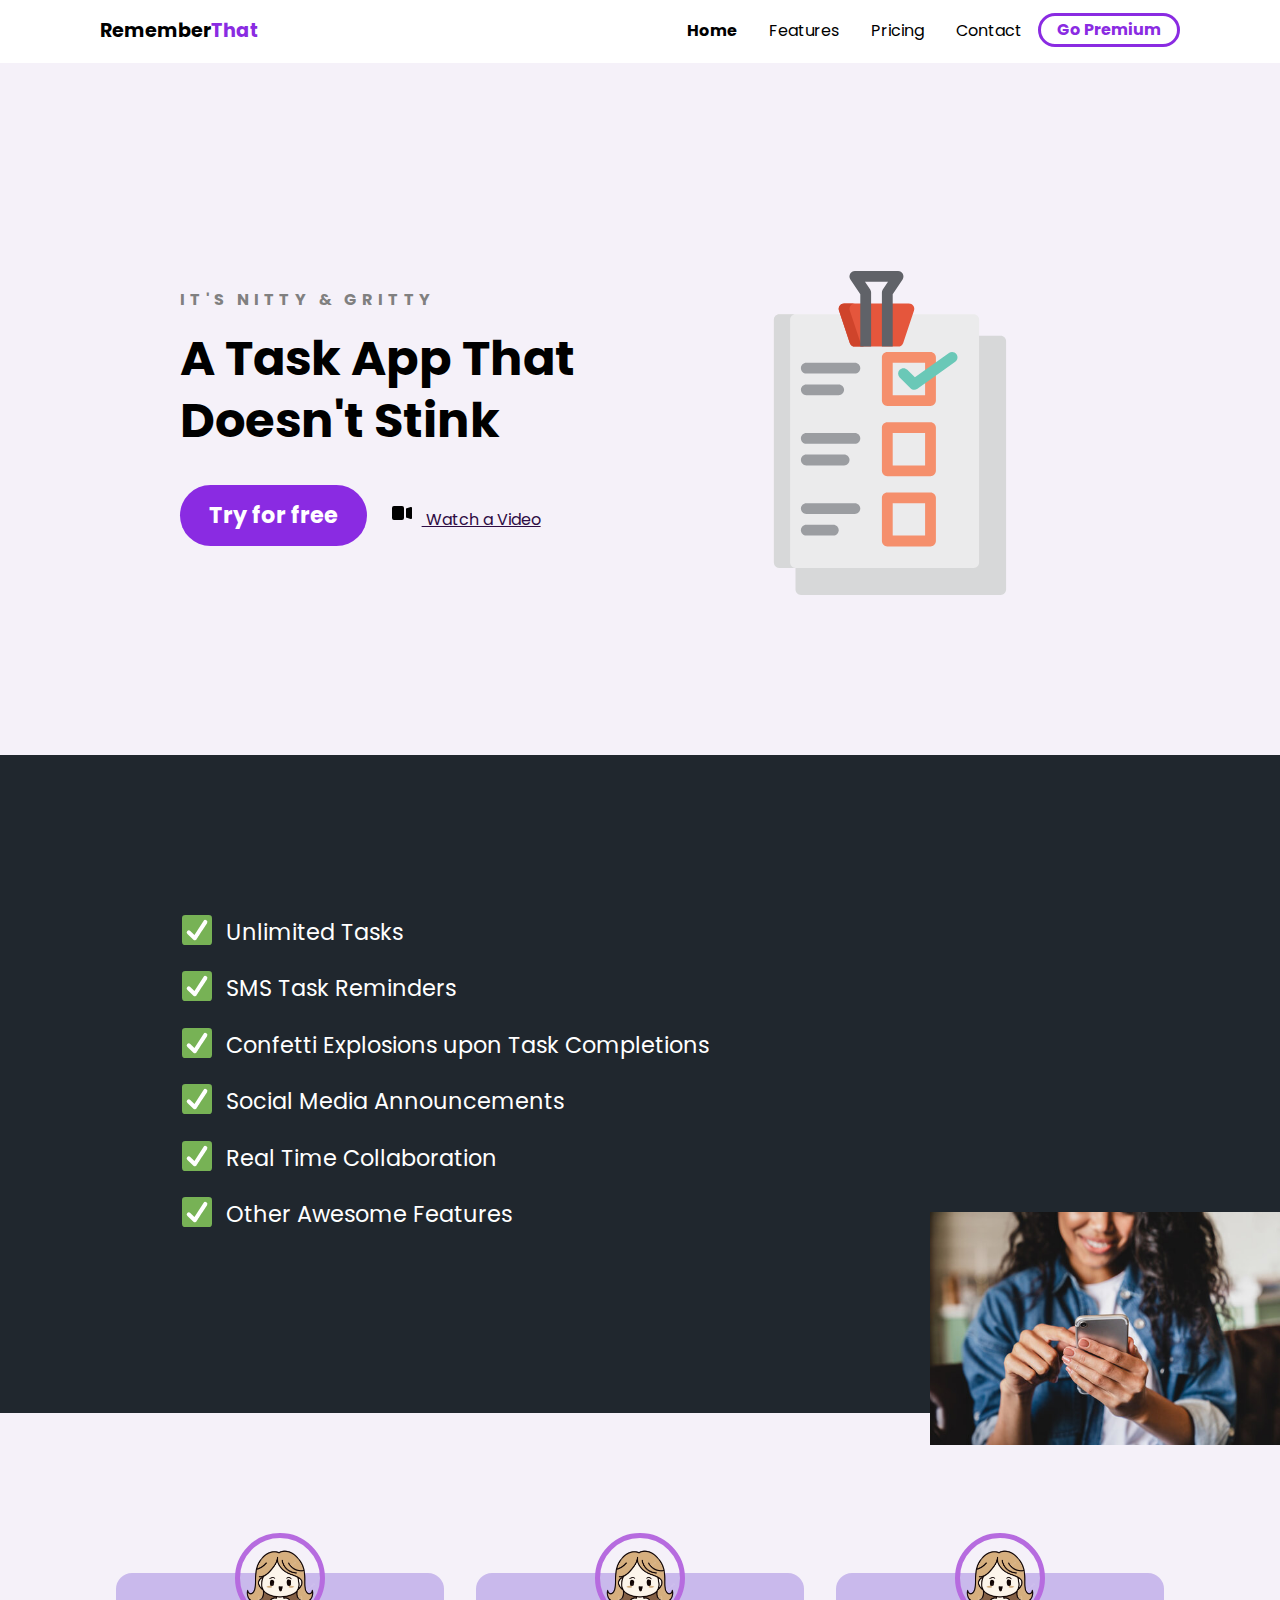
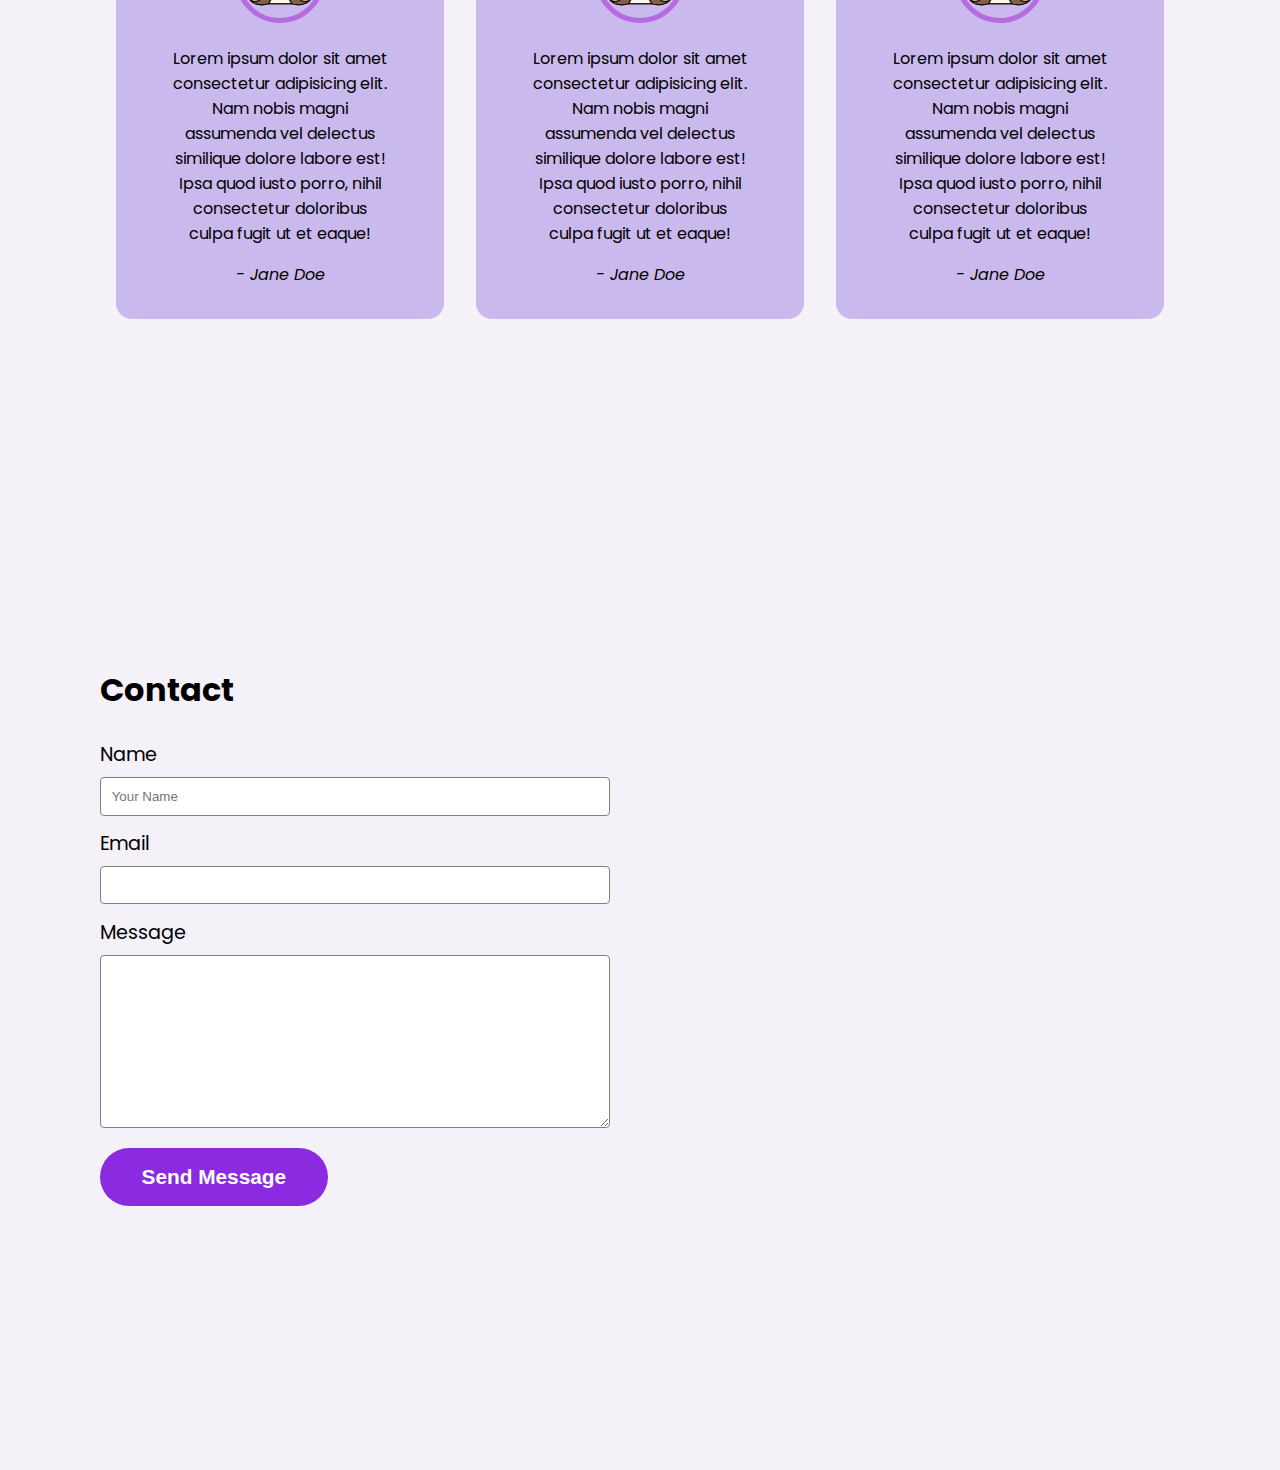
<file: index.html>
<!DOCTYPE html>
<html lang="en">
<head>
    <meta charset="UTF-8">
    <meta name="viewport" content="width=device-width, initial-scale=1.0">
    <title>Starting-with-HTML-CSS</title>
    <link rel="stylesheet" href="css/main.css">
</head>
<body>
    <div class="navbar">
        <div class="container">
            <a class="logo" href="#">Remember<span>That</span></a>
            
            <img id="mobile-cta" class="mobile-menu" src="images/menu.svg" alt="Open Navigation">

            <nav>
                <img id="mobile-exit" class="mobile-menu-exit" src="images/exit.svg" alt="Close Navigation">

                <ul class="primary-nav">
                    <li class="current"><a href="#">Home</a></li>
                    <li><a href="#">Features</a></li>
                    <li><a href="#">Pricing</a></li>
                </ul>

                <ul class="secondary-nav">
                    <li><a href="#">Contact</a></li>
                    <li class="go-premium-cta"><a href="#">Go Premium</a></li>
                </ul>
            </nav>
        </div>
    </div>

    <section class="hero">
        <div class="container">
            <div class="left-col">
                <p class="subhead">It's Nitty &amp; Gritty</p>
                <h1>A Task App That Doesn't Stink</h1>

                <div class="hero-cta">
                    <a href="#" class="primary-cta">Try for free</a>
                    <a href="#" class="watch-video-cta">
                        <img src="images/watch.svg" alt="Watch a video ">
                        Watch a Video
                    </a>
                </div>
            </div>
            <img src="images/illustration.svg" class="hero-img" alt="Illustration ">
        </div>
    </section>

    <section class="features-section">
        <div class="container">
            <ul class="features-list">
                <li>Unlimited Tasks</li>
                <li>SMS Task Reminders</li>
                <li>Confetti Explosions upon Task Completions</li>
                <li>Social Media Announcements </li>
                <li>Real Time Collaboration</li>
                <li>Other Awesome Features</li>
            </ul>
            <img src="images/holding-phone.jpg" alt="Man holding phone">
        </div>
    </section>

    <section class="testimonials-section">
        <div class="container">
            <ul>
                <li>
                    <img src="images/person.jpg" alt="Person">
                    <blockquote>
                        Lorem ipsum dolor sit amet consectetur adipisicing elit. Nam nobis magni assumenda vel delectus similique dolore labore est! Ipsa quod iusto porro, nihil consectetur doloribus culpa fugit ut et eaque!
                    </blockquote>
                    <cite>- Jane Doe</cite>
                </li>

                <li>
                    <img src="images/person.jpg" alt="Person">
                    <blockquote>
                        Lorem ipsum dolor sit amet consectetur adipisicing elit. Nam nobis magni assumenda vel delectus similique dolore labore est! Ipsa quod iusto porro, nihil consectetur doloribus culpa fugit ut et eaque!
                    </blockquote>
                    <cite>- Jane Doe</cite>
                </li>

                <li>
                    <img src="images/person.jpg" alt="Person">
                    <blockquote>
                        Lorem ipsum dolor sit amet consectetur adipisicing elit. Nam nobis magni assumenda vel delectus similique dolore labore est! Ipsa quod iusto porro, nihil consectetur doloribus culpa fugit ut et eaque!
                    </blockquote>
                    <cite>- Jane Doe</cite>
                </li>
            </ul>
        </div>
    </section>

    <section class="contact-section">
        <div class="container">
            <div class="contact-left">
                <h2>Contact</h2>
                <form action="">
                    <label for="name">Name</label>
                    <input type="text" name="name" id="name" placeholder="Your Name">

                    <label for="email">Email</label>
                    <input type="text" name="email" id="email">

                    <label for="message">Message</label>
                    <textarea name="message" id="message" cols="30" rows="10"></textarea>

                    <input type="submit" class="send-message-cta" value="Send Message">
                </form>
            </div>
            <div class="contact-right">
                <iframe src="https://www.google.com/maps/embed?pb=!1m18!1m12!1m3!1d3532.5424750796547!2d85.31221239999996!3d27.700532400000014!2m3!1f0!2f0!3f0!3m2!1i1024!2i768!4f13.1!3m3!1m2!1s0x39eb198a96a1ce13%3A0xfd44672c7fd5f82a!2sDharahara!5e0!3m2!1sen!2snp!4v1728386941206!5m2!1sen!2snp" width="600" height="450" style="border:0;" allowfullscreen="" loading="lazy" referrerpolicy="no-referrer-when-downgrade"></iframe>
            </div>
        </div>
    </section>

    <script>
        const mobileBtn = document.getElementById('mobile-cta')
              nav = document.querySelector('nav')
              mobileBtnExit = document.getElementById('mobile-exit');

        mobileBtn.addEventListener('click', () => {
            nav.classList.add('menu-btn');
        })

        mobileBtnExit.addEventListener('click', () => {
            nav.classList.remove('menu-btn');
        })
    </script>
</body>
</html>
</file>
<file: css/main.css>
@import url("https://fonts.googleapis.com/css2?family=Poppins:ital,wght@0,100;0,200;0,300;0,400;0,500;0,600;0,700;0,800;0,900;1,100;1,200;1,300;1,400;1,500;1,600;1,700;1,800;1,900&display=swap");
:root {
  --primary-color: blueviolet;
}

body {
  background: #f5f1f9;
  margin: 0;
  font-family: "Poppins";
}

.navbar {
  background: white;
  padding: 1em;
}
.navbar .logo {
  text-decoration: none;
  font-weight: bold;
  color: black;
  font-size: 1.2em;
}
.navbar .logo span {
  color: var(--primary-color);
}
.navbar nav {
  display: none;
}
.navbar .container {
  display: flex;
  place-content: space-between;
}
.navbar .mobile-menu {
  cursor: pointer;
}

a {
  color: rgb(46, 12, 68);
}

ul {
  list-style-type: none;
  margin: 0;
  padding: 0;
}

section {
  padding: 5em 2em;
}

.hero {
  text-align: center;
}

.left-col .subhead {
  text-transform: uppercase;
  font-weight: bold;
  color: gray;
  letter-spacing: 0.3em;
}
.left-col h1 {
  font-size: 2.5em;
  line-height: 1.3em;
  margin-top: 0.2em;
}
.left-col .primary-cta {
  background-color: var(--primary-color);
  color: white;
  text-decoration: none;
  padding: 0.6em 1.3em;
  font-size: 1.4em;
  border-radius: 5em;
  font-weight: bold;
  display: inline-block;
}
.left-col .watch-video-cta {
  display: block;
  margin-top: 1em;
}
.left-col .watch-video-cta img {
  margin-right: 0.5em;
}

.hero-img {
  width: 70%;
  margin-top: 3em;
}

section.features-section {
  background: #20272e;
  color: white;
}

ul.features-list {
  margin: 0;
  padding-left: 0.1em;
  display: grid;
  grid-template-columns: repeat(auto-fit, minmax(19rem, 1fr));
}
ul.features-list li {
  font-size: 1.1em;
  margin-bottom: 1em;
  margin-left: 2em;
  position: relative;
}
ul.features-list li:before {
  content: "";
  left: -2em;
  position: absolute;
  width: 20px;
  height: 20px;
  background-image: url(../images/bullet.svg);
  background-size: contain;
  margin-right: 0.5em;
}

.features-section img {
  display: none;
}

.testimonials-section {
  color: white;
}
.testimonials-section li {
  background: rgb(201, 185, 236);
  color: black;
  text-align: center;
  padding: 2em 1em;
  width: 80%;
  margin: 0 auto 5em auto;
  border-radius: 1em;
}
.testimonials-section li img {
  width: 5em;
  height: 5em;
  border: 5px solid rgb(182, 107, 223);
  border-radius: 50%;
  margin-top: -4.5em;
}

h2 {
  font-size: 2em;
}

label {
  display: block;
  font-size: 1.2em;
  margin-bottom: 0.5rem;
}

input, textarea {
  width: 100%;
  padding: 0.8em;
  margin-bottom: 1em;
  border-radius: 0.3em;
  border: 1px solid gray;
  box-sizing: border-box;
}

input[type=submit] {
  background-color: var(--primary-color);
  color: white;
  font-weight: bold;
  font-size: 1.3em;
  border: none;
  margin-bottom: 5em;
  border-radius: 5em;
  display: inline-block;
  padding: 0.8em 2em;
  width: unset;
  cursor: pointer;
}

iframe {
  width: 100%;
  height: 300px;
}

nav.menu-btn {
  display: block;
}

nav {
  position: fixed;
  z-index: 999;
  width: 66%;
  right: 0;
  top: 0;
  background: white;
  height: 100vh;
  padding: 1em;
}
nav ul.primary-nav {
  margin-top: 5em;
}
nav li a {
  color: blueviolet;
  text-decoration: none;
  display: block;
  padding: 0.5em;
  font-size: 1.3rem;
  text-align: right;
}
nav li a:hover {
  font-weight: bold;
}

.mobile-menu-exit {
  float: right;
  margin: 0.5rem;
  cursor: pointer;
}

@media only screen and (min-width: 768px) {
  .mobile-menu, .mobile-menu-exit {
    display: none;
  }
  .navbar .container {
    display: grid;
    grid-template-columns: 180px auto;
  }
  .navbar nav {
    display: flex;
    justify-content: space-between;
    background: none;
    position: unset;
    height: auto;
    width: 100%;
    padding: 0;
  }
  .navbar nav ul {
    display: flex;
  }
  .navbar nav a {
    color: black;
    font-size: 1em;
    padding: 0.1em 1em;
  }
  .navbar nav ul.primary-nav {
    margin: 0;
  }
  .navbar nav li.current a {
    font-weight: bold;
  }
  .navbar nav li.go-premium-cta a {
    color: var(--primary-color);
    border: 3px solid var(--primary-color);
    font-weight: bold;
    border-radius: 5em;
    margin-top: -0.2em;
  }
  .navbar nav li.go-premium-cta a:hover {
    background: var(--primarycolor);
    color: white;
  }
}
@media only screen and (min-width: 1080px) {
  .container {
    width: 1080px;
    margin: 0 auto;
  }
  section {
    padding: 10em 4em;
  }
  .hero .container {
    display: flex;
    justify-content: space-between;
    text-align: left;
  }
  .hero .container .left-col {
    margin: 3em 3em 0 5em;
  }
  .hero .container .left-col h1 {
    font-size: 3em;
    width: 90%;
  }
  .hero-img {
    width: 30%;
    margin-right: 8em;
  }
  .hero-cta {
    display: flex;
  }
  .primary-cta {
    margin-right: 1em;
  }
  ul.features-list {
    display: block;
    margin-left: 5em;
  }
  ul.features-list li {
    font-size: 1.4em;
  }
  ul.features-list li:before {
    width: 30px;
    height: 30px;
  }
  .features-section {
    position: relative;
  }
  .features-section img {
    display: block;
    position: absolute;
    right: 0;
    width: 350px;
    bottom: -2em;
  }
  .testimonials-section ul {
    display: flex;
  }
  .testimonials-section ul li {
    margin: 0 1em;
  }
  .contact-section {
    position: relative;
  }
  .contact-section .container {
    display: flex;
  }
  .contact-right {
    position: absolute;
    right: 0;
    top: 0;
    width: 45%;
    height: 100%;
  }
  .contact-right iframe {
    padding-top: 12em;
    height: 50%;
    width: 80%;
  }
}
@media only screen and (min-width: 1450px) {
  .features-section::before {
    content: "";
    position: absolute;
    width: 10%;
    height: 20em;
    background: var(--primary-color);
    left: 0;
    top: -4em;
  }
  .features-section::after {
    content: "";
    position: absolute;
    width: 200px;
    height: 20em;
    background: url("../images/dots.svg") no-repeat;
    left: 4.5em;
    top: 2em;
  }
}/*# sourceMappingURL=main.css.map */
</file>
